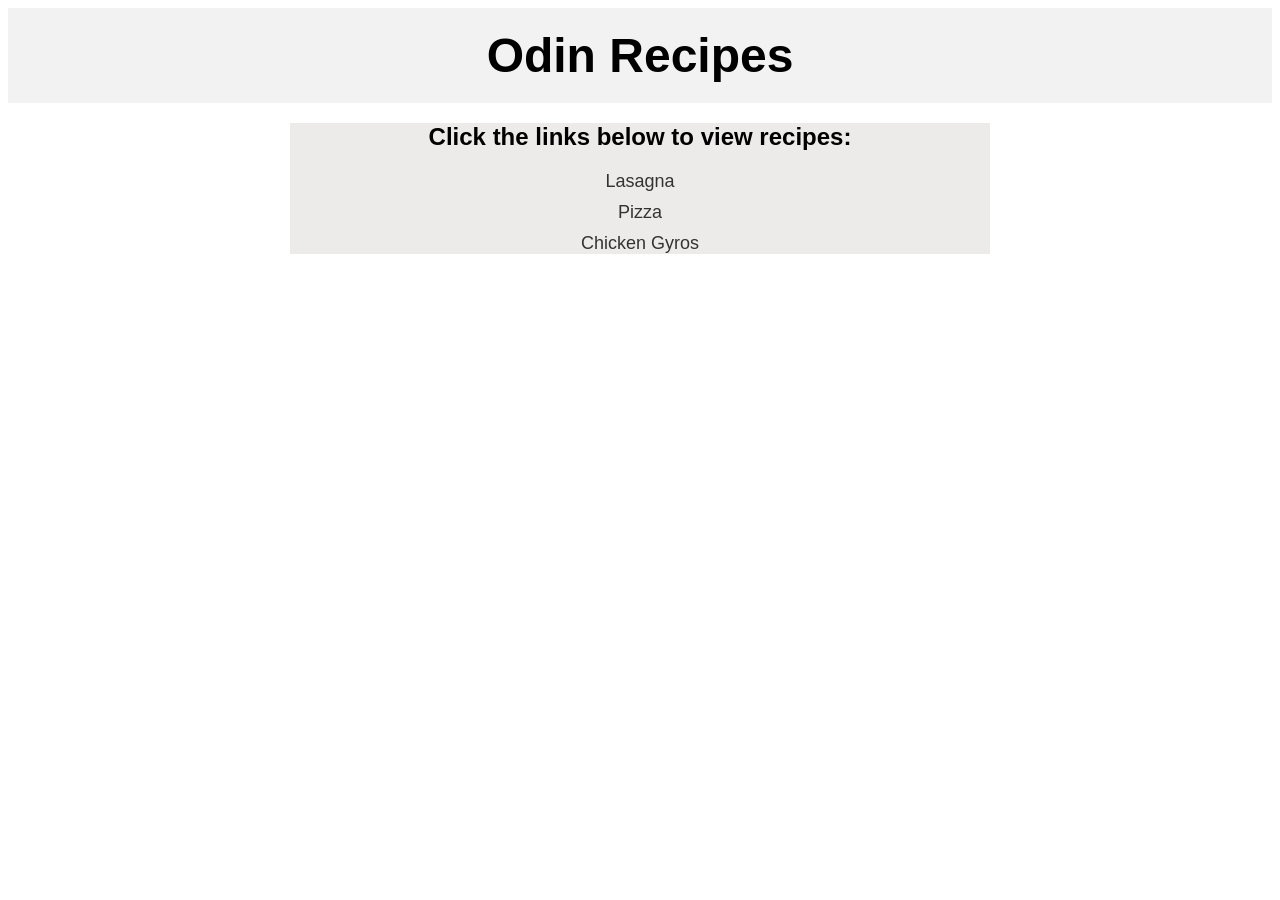
<file: index.html>
<!DOCTYPE html>
<html lang="en">
<head>
    <meta charset="UTF-8">
    <meta name="viewport" content="width=device-width, initial-scale=1.0">
    <link rel="stylesheet" href="styles.css">
    <title>TOP Recipe Page</title>
</head>
<body>
    <div class="header">
        <h1 class="header-title">Odin Recipes</h1>
    </div>
    <div class="recipe-container">
        <h2>Click the links below to view recipes:</h2>
        <ul class="unordered-list">
            <li><a href="recipes/lasagna.html">Lasagna</a></li>
            <li><a href="recipes/pizza.html">Pizza</a></li>
            <li><a href="recipes/chicken-gyros.html">Chicken Gyros</a></li>
        </ul>
    </div>
</body>
</html>
</file>
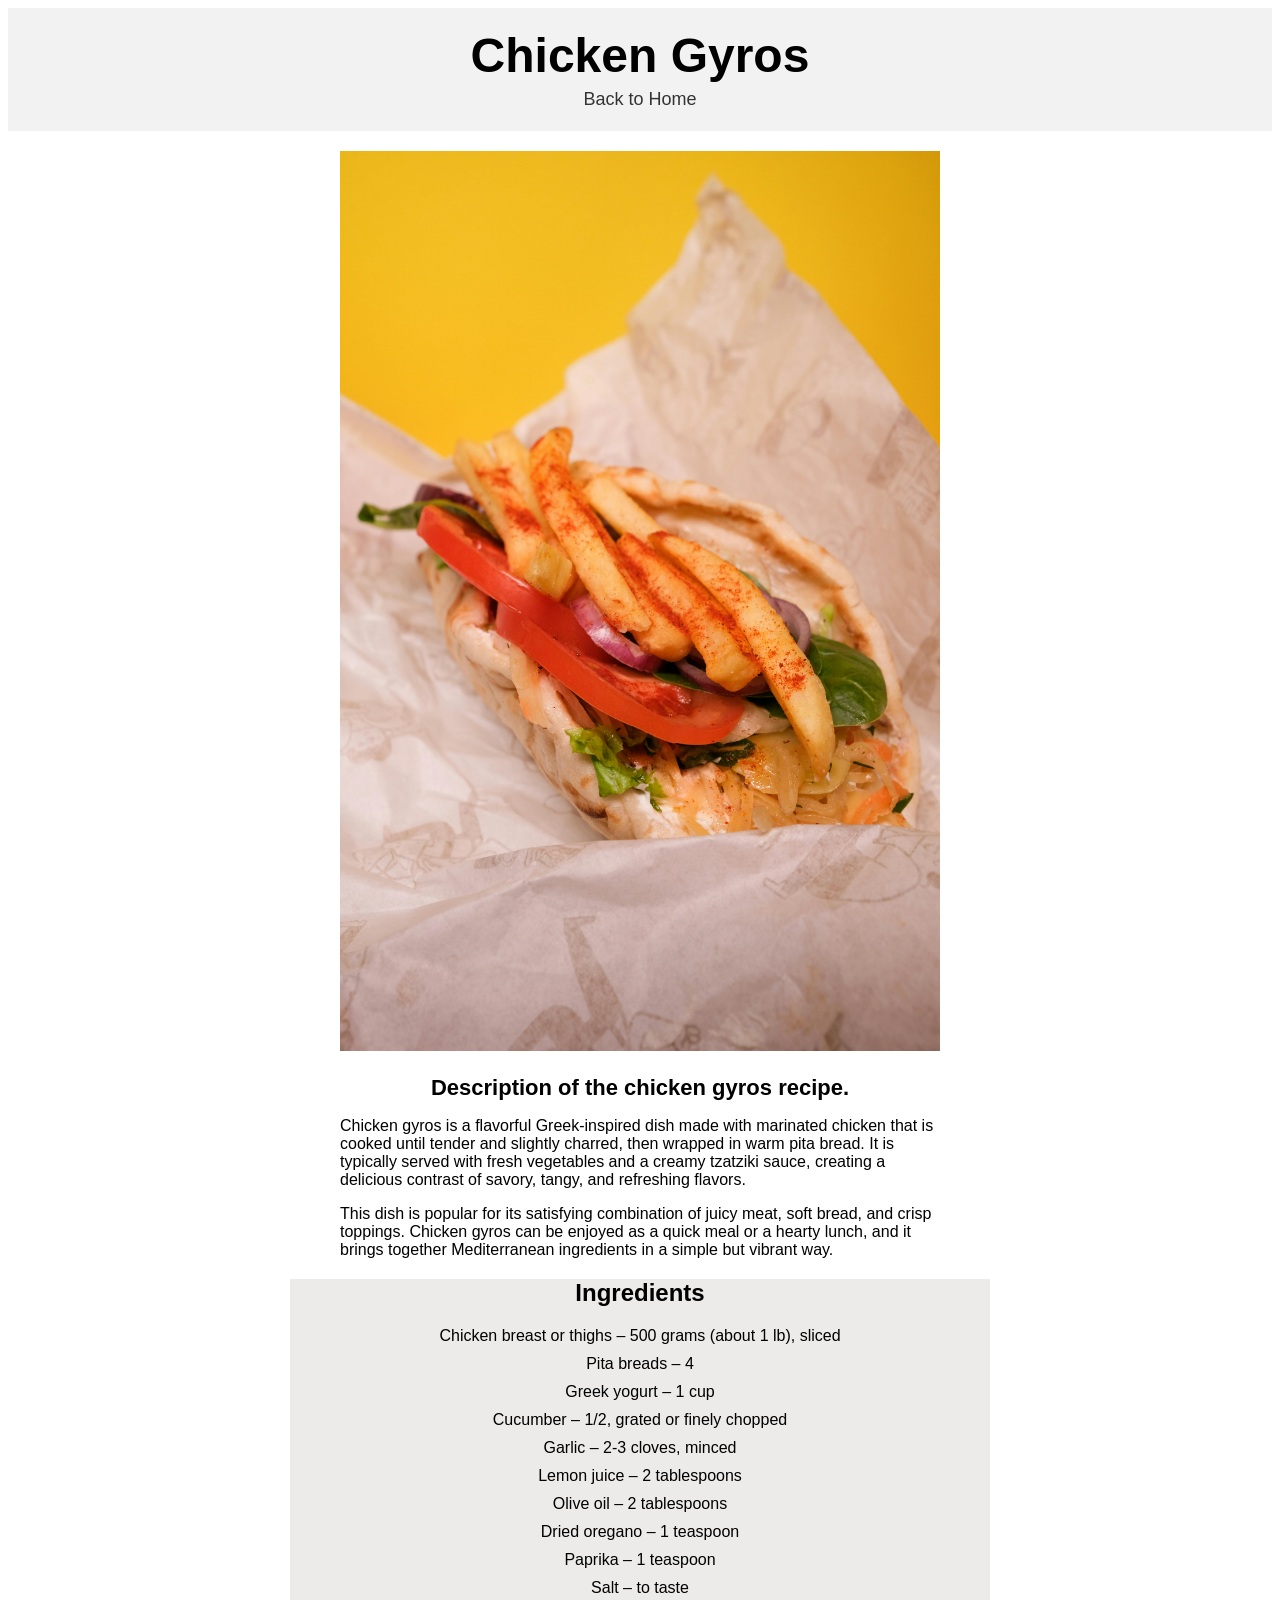
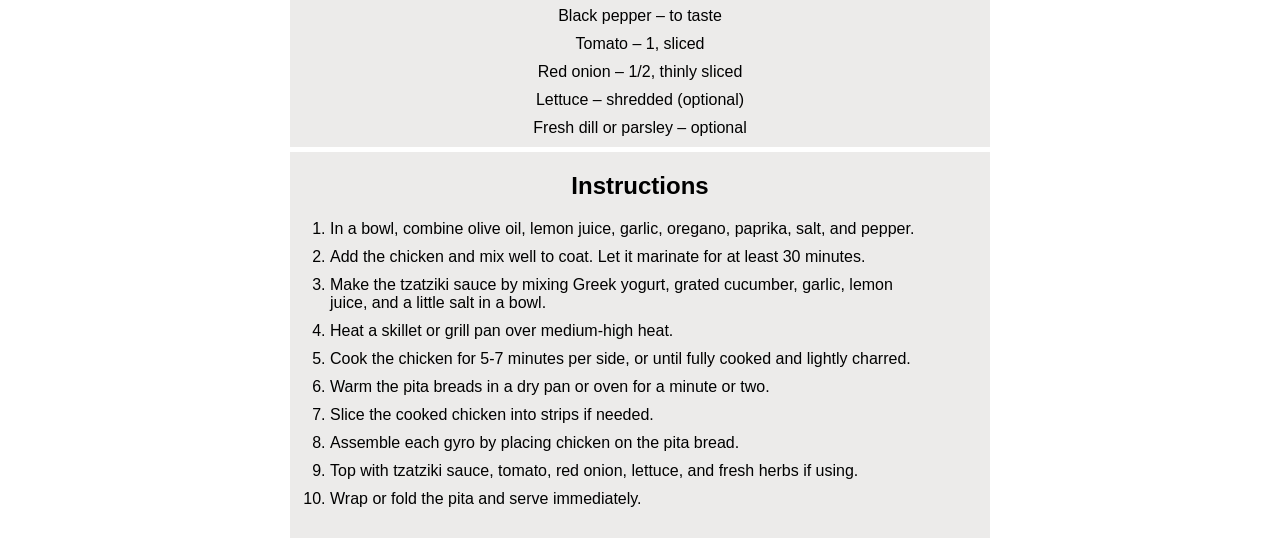
<file: recipes/chicken-gyros.html>
<!DOCTYPE html>
<html lang="en">
<head>
    <meta charset="UTF-8">
    <meta name="viewport" content="width=device-width, initial-scale=1.0">
    <link rel="stylesheet" href="../styles.css">
    <title>Chicken Gyros Recipe</title>
</head>
<body>
    <div class="header">
        <h1 class="header-title">Chicken Gyros</h1>
        <a href="../index.html" rel="noreferrer">Back to Home</a>
    </div>
    <div class="image-container">
        <img src="../images/chicken-gyros.jpg" alt="Close-up of chicken gyros with pita bread, fresh vegetables, and tzatziki sauce on a rustic plate." width="400">
    </div>

    <div class="recipe-description">
        <h2>Description of the chicken gyros recipe.</h2>
        <p>
        Chicken gyros is a flavorful Greek-inspired dish made with marinated chicken that is cooked until tender and slightly charred, then wrapped in warm pita bread. 
        It is typically served with fresh vegetables and a creamy tzatziki sauce, creating a delicious contrast of savory, tangy, and refreshing flavors.
        </p>
        <p>
        This dish is popular for its satisfying combination of juicy meat, soft bread, and crisp toppings. Chicken gyros can be enjoyed as a quick meal or a hearty lunch, 
        and it brings together Mediterranean ingredients in a simple but vibrant way.
        </p>
    </div>

    <div class="recipe-container">
        <h2>Ingredients</h2>
        <ul class="unordered-list ingredients-list">
        <li>Chicken breast or thighs – 500 grams (about 1 lb), sliced</li>
        <li>Pita breads – 4</li>
        <li>Greek yogurt – 1 cup</li>
        <li>Cucumber – 1/2, grated or finely chopped</li>
        <li>Garlic – 2-3 cloves, minced</li>
        <li>Lemon juice – 2 tablespoons</li>
        <li>Olive oil – 2 tablespoons</li>
        <li>Dried oregano – 1 teaspoon</li>
        <li>Paprika – 1 teaspoon</li>
        <li>Salt – to taste</li>
        <li>Black pepper – to taste</li>
        <li>Tomato – 1, sliced</li>
        <li>Red onion – 1/2, thinly sliced</li>
        <li>Lettuce – shredded (optional)</li>
        <li>Fresh dill or parsley – optional</li>
        </ul>

        <h2>Instructions</h2>
        <ol class="recipe-instructions">
        <li>In a bowl, combine olive oil, lemon juice, garlic, oregano, paprika, salt, and pepper.</li>
        <li>Add the chicken and mix well to coat. Let it marinate for at least 30 minutes.</li>
        <li>Make the tzatziki sauce by mixing Greek yogurt, grated cucumber, garlic, lemon juice, and a little salt in a bowl.</li>
        <li>Heat a skillet or grill pan over medium-high heat.</li>
        <li>Cook the chicken for 5-7 minutes per side, or until fully cooked and lightly charred.</li>
        <li>Warm the pita breads in a dry pan or oven for a minute or two.</li>
        <li>Slice the cooked chicken into strips if needed.</li>
        <li>Assemble each gyro by placing chicken on the pita bread.</li>
        <li>Top with tzatziki sauce, tomato, red onion, lettuce, and fresh herbs if using.</li>
        <li>Wrap or fold the pita and serve immediately.</li>
        </ol>
    </div>
</body>
</html>
</file>
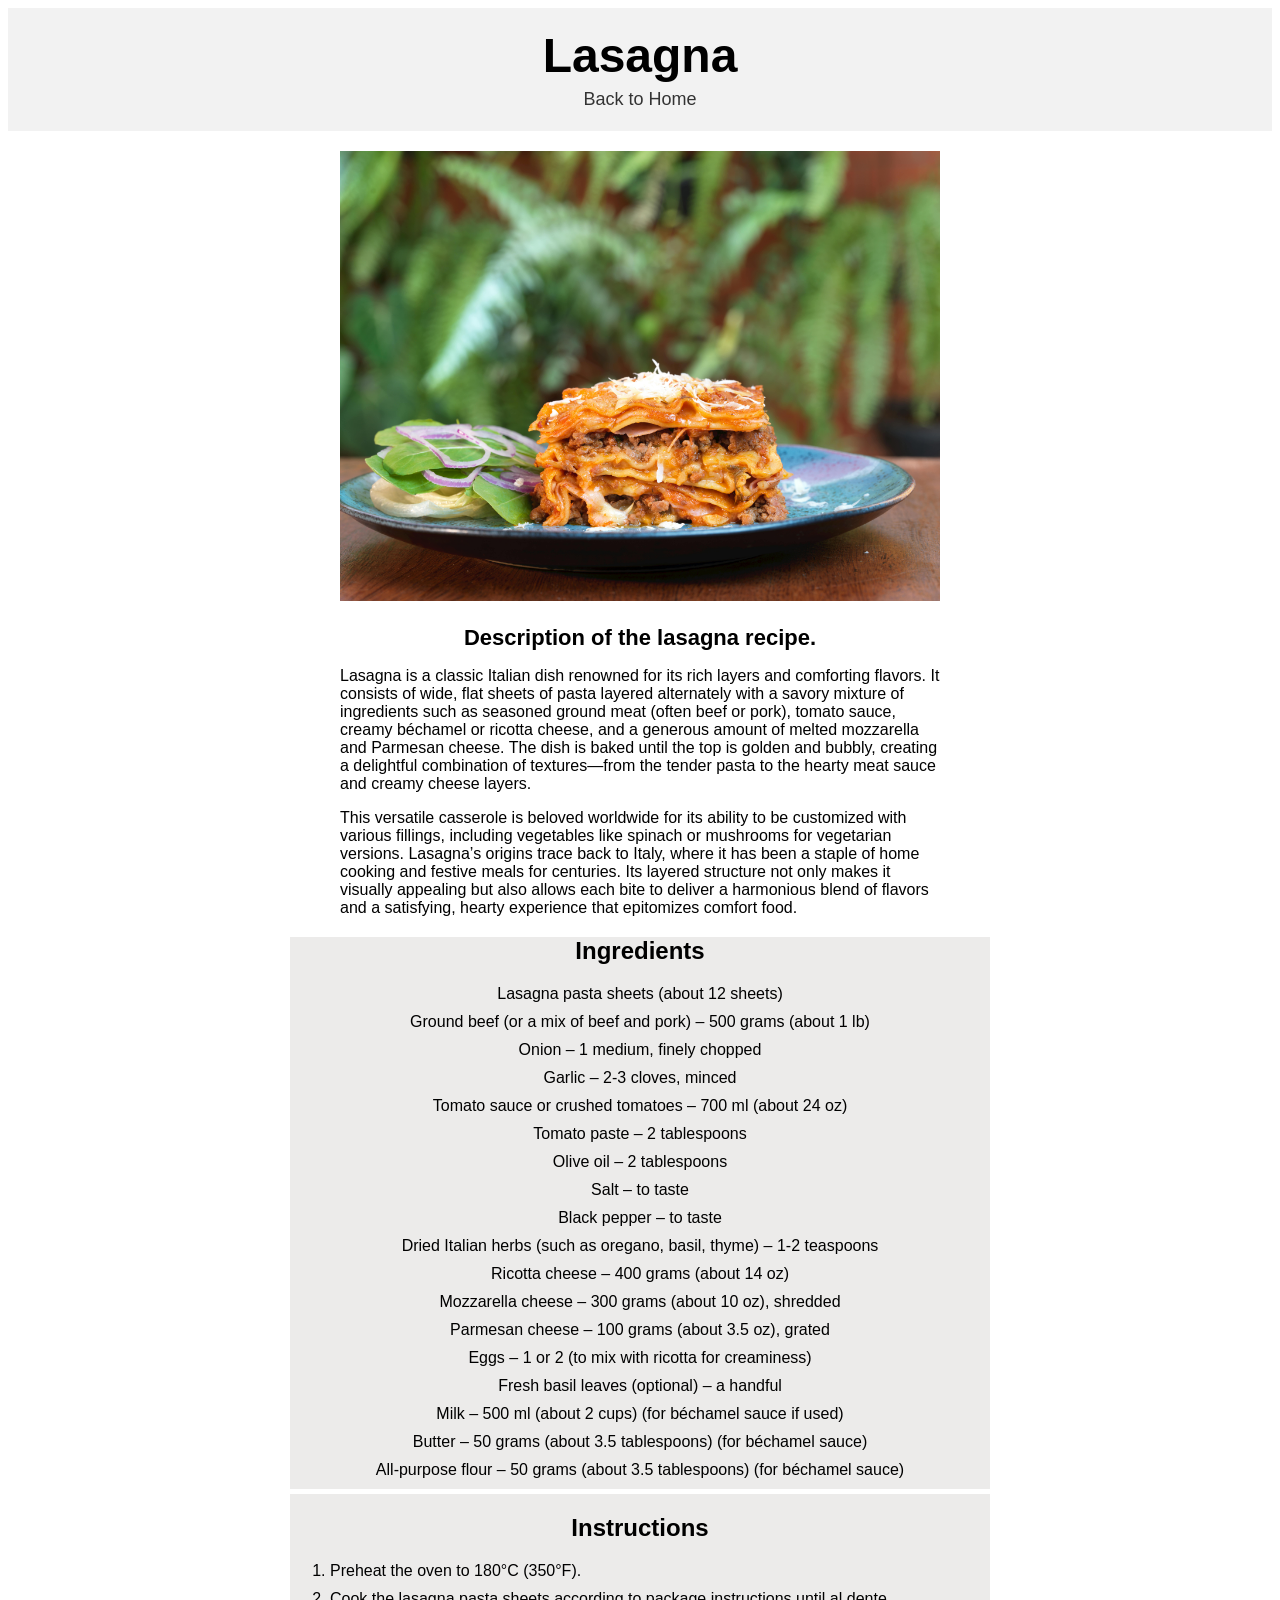
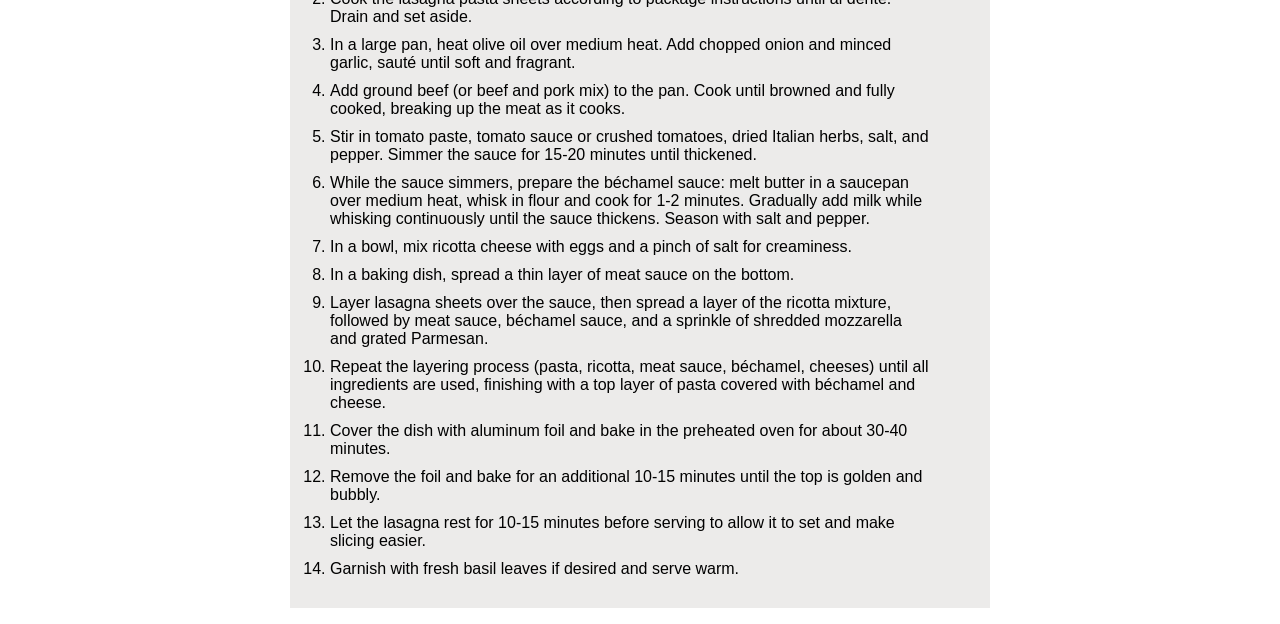
<file: recipes/lasagna.html>
<!DOCTYPE html>
<html lang="en">
<head>
    <meta charset="UTF-8">
    <meta name="viewport" content="width=device-width, initial-scale=1.0">
    <link rel="stylesheet" href="../styles.css">
    <title>Lasagna Recipe</title>
</head>
<body>
    <div class="header">
        <h1 class="header-title">Lasagna</h1>
        <a href="../index.html" rel="noreferrer">Back to Home</a>
    </div>
    <div class="image-container">
        <img src="../images/lasagna.jpg" alt="Close-up of layered lasagna with side salad on rustic plate." width="400">
    </div>
    <div class="recipe-description">
        <h2>Description of the lasagna recipe.</h2>
            <p>Lasagna is a classic Italian dish renowned for its rich layers and comforting flavors. It consists of wide, flat sheets of pasta layered alternately with a savory mixture of ingredients such as seasoned ground meat (often beef or pork), tomato sauce, creamy béchamel or ricotta cheese, and a generous amount of melted mozzarella and Parmesan cheese. The dish is baked until the top is golden and bubbly, creating a delightful combination of textures—from the tender pasta to the hearty meat sauce and creamy cheese layers.</p>
            <p>This versatile casserole is beloved worldwide for its ability to be customized with various fillings, including vegetables like spinach or mushrooms for vegetarian versions. Lasagna’s origins trace back to Italy, where it has been a staple of home cooking and festive meals for centuries. Its layered structure not only makes it visually appealing but also allows each bite to deliver a harmonious blend of flavors and a satisfying, hearty experience that epitomizes comfort food.</p>
    </div>

    <div class="recipe-container">
    <h2>Ingredients</h2>
        <ul class="unordered-list ingredients-list">
            <li>Lasagna pasta sheets (about 12 sheets)</li>
            <li>Ground beef (or a mix of beef and pork) – 500 grams (about 1 lb)</li>
            <li>Onion – 1 medium, finely chopped</li>
            <li>Garlic – 2-3 cloves, minced</li>
            <li>Tomato sauce or crushed tomatoes – 700 ml (about 24 oz)</li>
            <li>Tomato paste – 2 tablespoons</li>
            <li>Olive oil – 2 tablespoons</li>
            <li>Salt – to taste</li>
            <li>Black pepper – to taste</li>
            <li>Dried Italian herbs (such as oregano, basil, thyme) – 1-2 teaspoons</li>
            <li>Ricotta cheese – 400 grams (about 14 oz)</li>
            <li>Mozzarella cheese – 300 grams (about 10 oz), shredded</li>
            <li>Parmesan cheese – 100 grams (about 3.5 oz), grated</li>
            <li>Eggs – 1 or 2 (to mix with ricotta for creaminess)</li>
            <li>Fresh basil leaves (optional) – a handful</li>
            <li>Milk – 500 ml (about 2 cups) (for béchamel sauce if used)</li>
            <li>Butter – 50 grams (about 3.5 tablespoons) (for béchamel sauce)</li>
            <li>All-purpose flour – 50 grams (about 3.5 tablespoons) (for béchamel sauce)</li>
        </ul>

    <h2>Instructions</h2>
        <ol class="recipe-instructions">
            <li>Preheat the oven to 180°C (350°F).</li>
            <li>Cook the lasagna pasta sheets according to package instructions until al dente. Drain and set aside.</li>
            <li>In a large pan, heat olive oil over medium heat. Add chopped onion and minced garlic, sauté until soft and fragrant.</li>
            <li>Add ground beef (or beef and pork mix) to the pan. Cook until browned and fully cooked, breaking up the meat as it cooks.</li>
            <li>Stir in tomato paste, tomato sauce or crushed tomatoes, dried Italian herbs, salt, and pepper. Simmer the sauce for 15-20 minutes until thickened.</li>
            <li>While the sauce simmers, prepare the béchamel sauce: melt butter in a saucepan over medium heat, whisk in flour and cook for 1-2 minutes. Gradually add milk while whisking continuously until the sauce thickens. Season with salt and pepper.</li>
            <li>In a bowl, mix ricotta cheese with eggs and a pinch of salt for creaminess.</li>
            <li>In a baking dish, spread a thin layer of meat sauce on the bottom.</li>
            <li>Layer lasagna sheets over the sauce, then spread a layer of the ricotta mixture, followed by meat sauce, béchamel sauce, and a sprinkle of shredded mozzarella and grated Parmesan.</li>
            <li>Repeat the layering process (pasta, ricotta, meat sauce, béchamel, cheeses) until all ingredients are used, finishing with a top layer of pasta covered with béchamel and cheese.</li>
            <li>Cover the dish with aluminum foil and bake in the preheated oven for about 30-40 minutes.</li>
            <li>Remove the foil and bake for an additional 10-15 minutes until the top is golden and bubbly.</li>
            <li>Let the lasagna rest for 10-15 minutes before serving to allow it to set and make slicing easier.</li>
            <li>Garnish with fresh basil leaves if desired and serve warm.</li>
        </ol>
    </div>
</body>
</html>
</file>
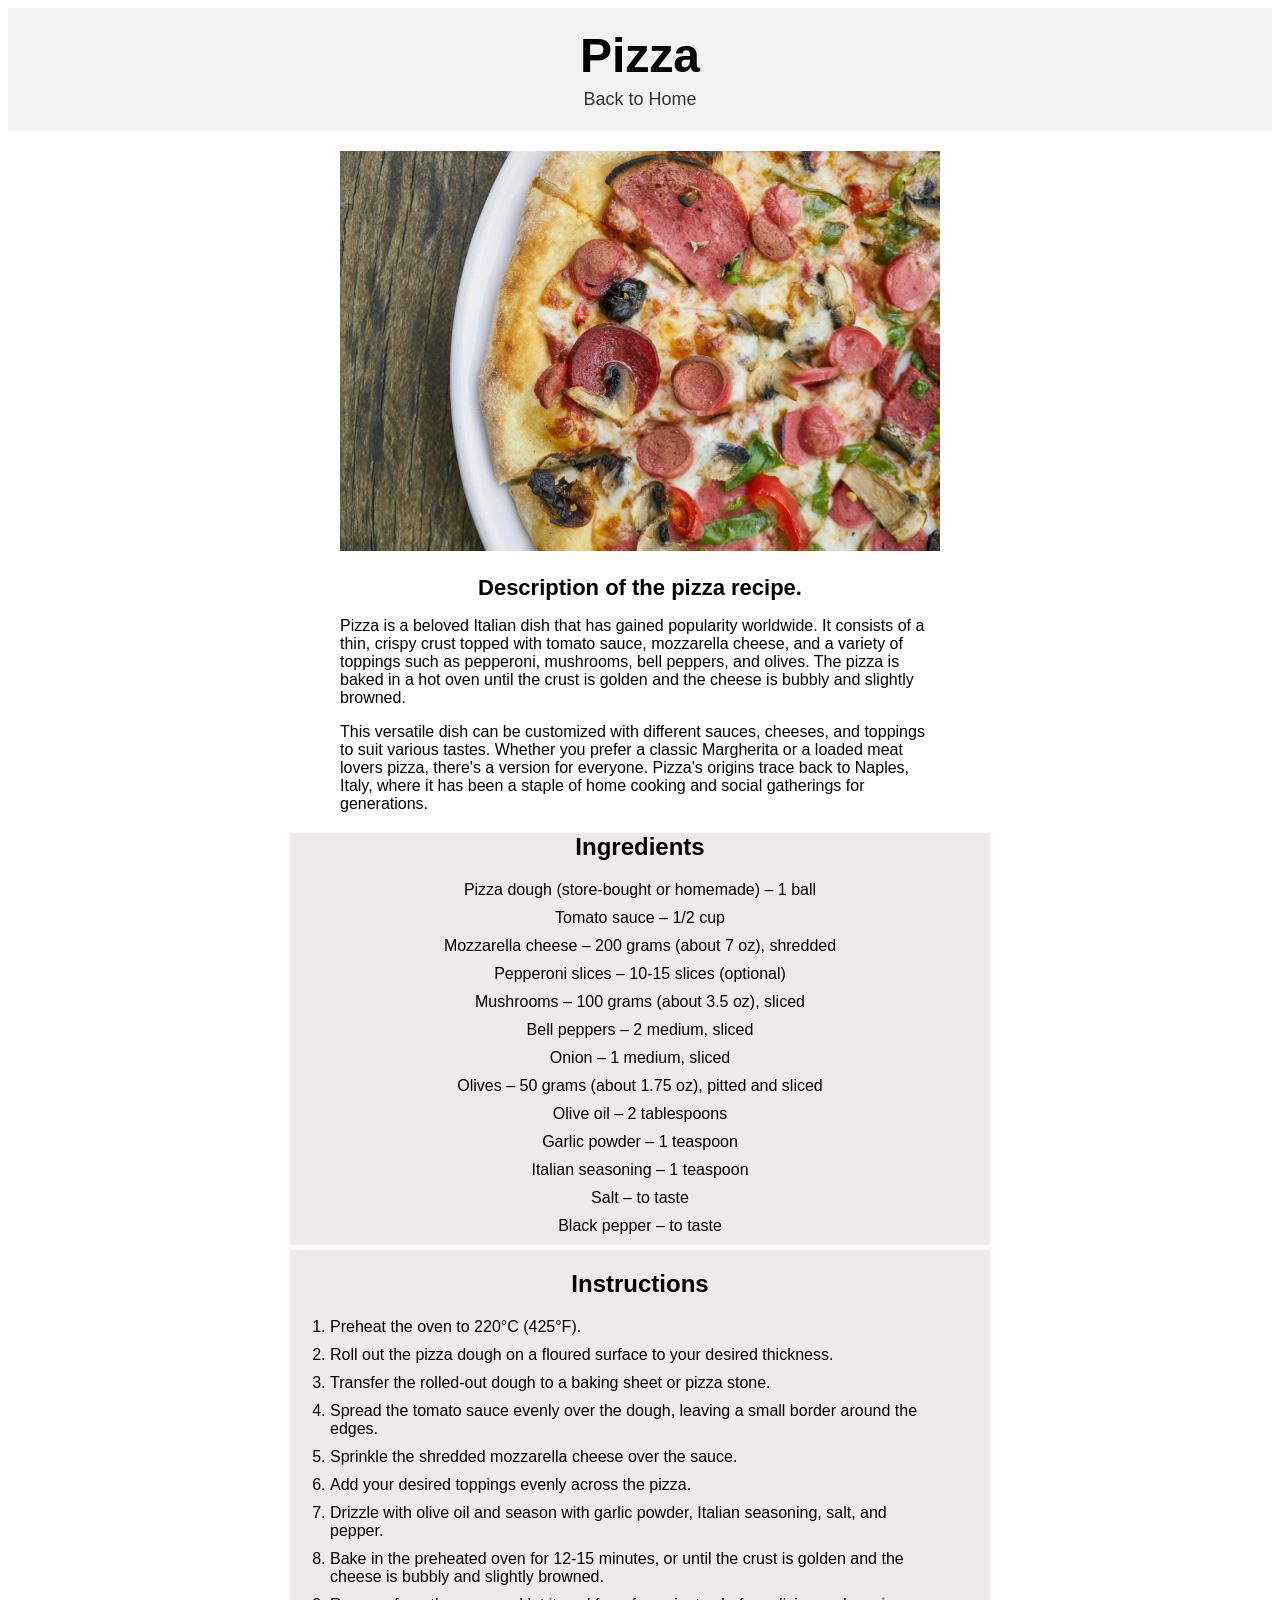
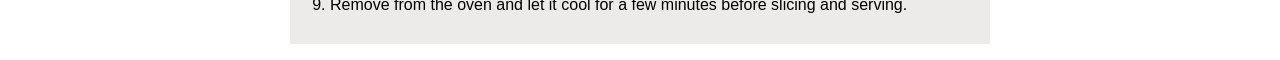
<file: recipes/pizza.html>
<!DOCTYPE html>
<html lang="en">
<head>
    <meta charset="UTF-8">
    <meta name="viewport" content="width=device-width, initial-scale=1.0">
    <link rel="stylesheet" href="../styles.css">
    <title>Pizza Recipe</title>
</head>
<body>
    <div class="header">
        <h1 class="header-title">Pizza</h1>
        <a href="../index.html" rel="noreferrer">Back to Home</a>
    </div>
    <div class="image-container">
        <img src="../images/pizza.jpg" alt="A delicious slice of pepperoni pizza topped with mushrooms and peppers on a rustic wooden surface." width="400">
    </div>
    <div class="recipe-description">
        <h2>Description of the pizza recipe.</h2>
            <p>Pizza is a beloved Italian dish that has gained popularity worldwide. It consists of a thin, crispy crust topped with tomato sauce, mozzarella cheese, and a variety of toppings such as pepperoni, mushrooms, bell peppers, and olives. The pizza is baked in a hot oven until the crust is golden and the cheese is bubbly and slightly browned.</p>
            <p>This versatile dish can be customized with different sauces, cheeses, and toppings to suit various tastes. Whether you prefer a classic Margherita or a loaded meat lovers pizza, there's a version for everyone. Pizza's origins trace back to Naples, Italy, where it has been a staple of home cooking and social gatherings for generations.</p>
    </div>
    <div class="recipe-container">
        <h2>Ingredients</h2>
            <ul class="unordered-list ingredients-list">
                <li>Pizza dough (store-bought or homemade) – 1 ball</li>
                <li>Tomato sauce – 1/2 cup</li>
                <li>Mozzarella cheese – 200 grams (about 7 oz), shredded</li>
                <li>Pepperoni slices – 10-15 slices (optional)</li>
                <li>Mushrooms – 100 grams (about 3.5 oz), sliced</li>
                <li>Bell peppers – 2 medium, sliced</li>
                <li>Onion – 1 medium, sliced</li>
                <li>Olives – 50 grams (about 1.75 oz), pitted and sliced</li>
                <li>Olive oil – 2 tablespoons</li>
                <li>Garlic powder – 1 teaspoon</li>
                <li>Italian seasoning – 1 teaspoon</li>
                <li>Salt – to taste</li>
                <li>Black pepper – to taste</li>
            </ul>

        <h2>Instructions</h2>
            <ol class="recipe-instructions">
                <li>Preheat the oven to 220°C (425°F).</li>
                <li>Roll out the pizza dough on a floured surface to your desired thickness.</li>
                <li>Transfer the rolled-out dough to a baking sheet or pizza stone.</li>
                <li>Spread the tomato sauce evenly over the dough, leaving a small border around the edges.</li>
                <li>Sprinkle the shredded mozzarella cheese over the sauce.</li>
                <li>Add your desired toppings evenly across the pizza.</li>
                <li>Drizzle with olive oil and season with garlic powder, Italian seasoning, salt, and pepper.</li>
                <li>Bake in the preheated oven for 12-15 minutes, or until the crust is golden and the cheese is bubbly and slightly browned.</li>
                <li>Remove from the oven and let it cool for a few minutes before slicing and serving.</li>
            </ol>
    </div>
</html>
</file>
<file: styles.css>
body{
    font-family: Arial, Helvetica, sans-serif;
}

.header{
    text-align: center;
    background-color: #f2f2f2;
    padding: 20px;
    font-size: 24px;
}

.header-title{
    display: block;
    margin: 0 auto;
}

.header a{
    text-decoration: none;
    color: #333;
    font-size: 18px;
}

.header a:hover{
    color: #007BFF;
}

.recipe-container{
    width: 500px;
    margin: 0 auto;
    background-color: #ecebea;
    text-align: center;
}

.unordered-list{
    list-style-type: none;
    padding: 0;
}


li{
    margin-bottom: 10px;
}

.unordered-list a{
    text-decoration: none;
    color: #333;
    font-size: 18px;
}

.unordered-list a:hover{
    color: #007BFF;
}

.image-container{
    text-align: center;
    margin: 20px 0;
    width: 100%;
}

.image-container img{
    width: 600px;
    height: auto;
}

.recipe-container{
    width: 100%;
    max-width: 700px;
}

.recipe-description{
    margin: 20px auto;
    text-align: left;
    width: 100%;
    max-width: 600px;
}

.recipe-description h2{
    font-size: 22px;
    margin-bottom: 10px;
    text-align: center;
}

.ingredients-list{
    border-bottom: white solid 5px;
}

.recipe-instructions{
    text-align: left;
    width: 100%;
    max-width: 600px;
    padding-bottom: 20px;
}
</file>
